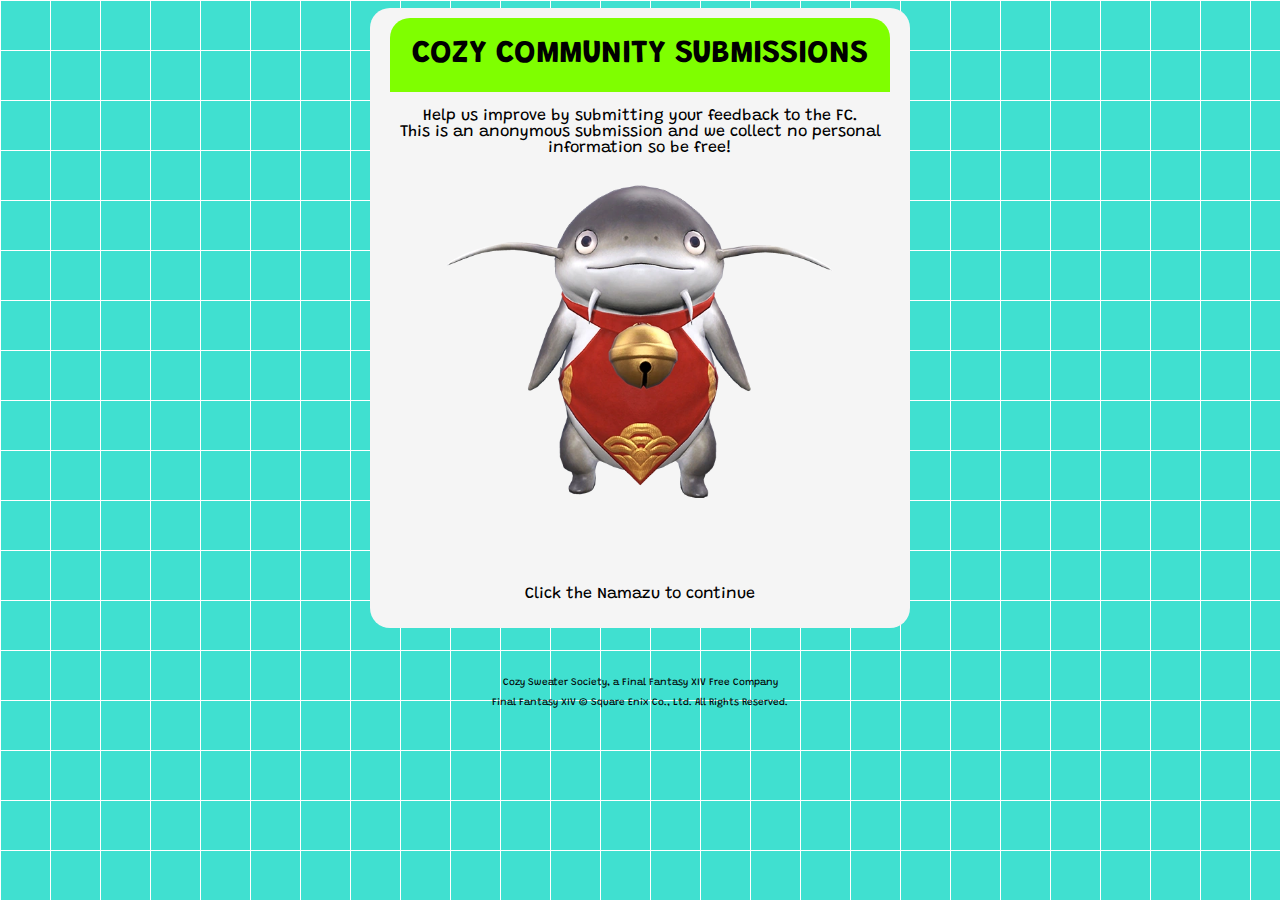
<file: index.html>
<!DOCTYPE html>
<html lang="en"><link rel="preconnect" href="https://fonts.googleapis.com">
<link rel="preconnect" href="https://fonts.gstatic.com" crossorigin>
<link href="https://fonts.googleapis.com/css2?family=Grandstander:ital,wght@0,100..900;1,100..900&family=Patrick+Hand&display=swap" rel="stylesheet">
    <link rel="stylesheet" href="homepage.css" />
    <meta charset="UTF-8" />
    <meta http-equiv="X-UA-Compatible" content="IE=edge" />
    <meta name="viewport" content="width=device-width, initial-scale=1.0" />
    <title>COZY Community Support</title>
  </head>
  <body>
    <div class="wrapper">
      <div class="title">
        <h1>COZY COMMUNITY SUBMISSIONS</h1>
      </div>
      <p>
        Help us improve by submitting your feedback to the FC.<br />
        This is an anonymous submission and we collect no personal information
        so be free!
      </p>
      <div class="imgwrapper"><a href="formpage.html">
        <img id="img_btn" src="./FFXIV_Namazu_render.png"/>
      </a></div>
      <p>Click the Namazu to continue</p>
    </div>
  </body>
  <footer>
    <p>Cozy Sweater Society, a Final Fantasy XIV Free Company</p>
    <p>Final Fantasy XIV © Square Enix Co., Ltd. All Rights Reserved.</p>
  </footer>
</html>
</file>
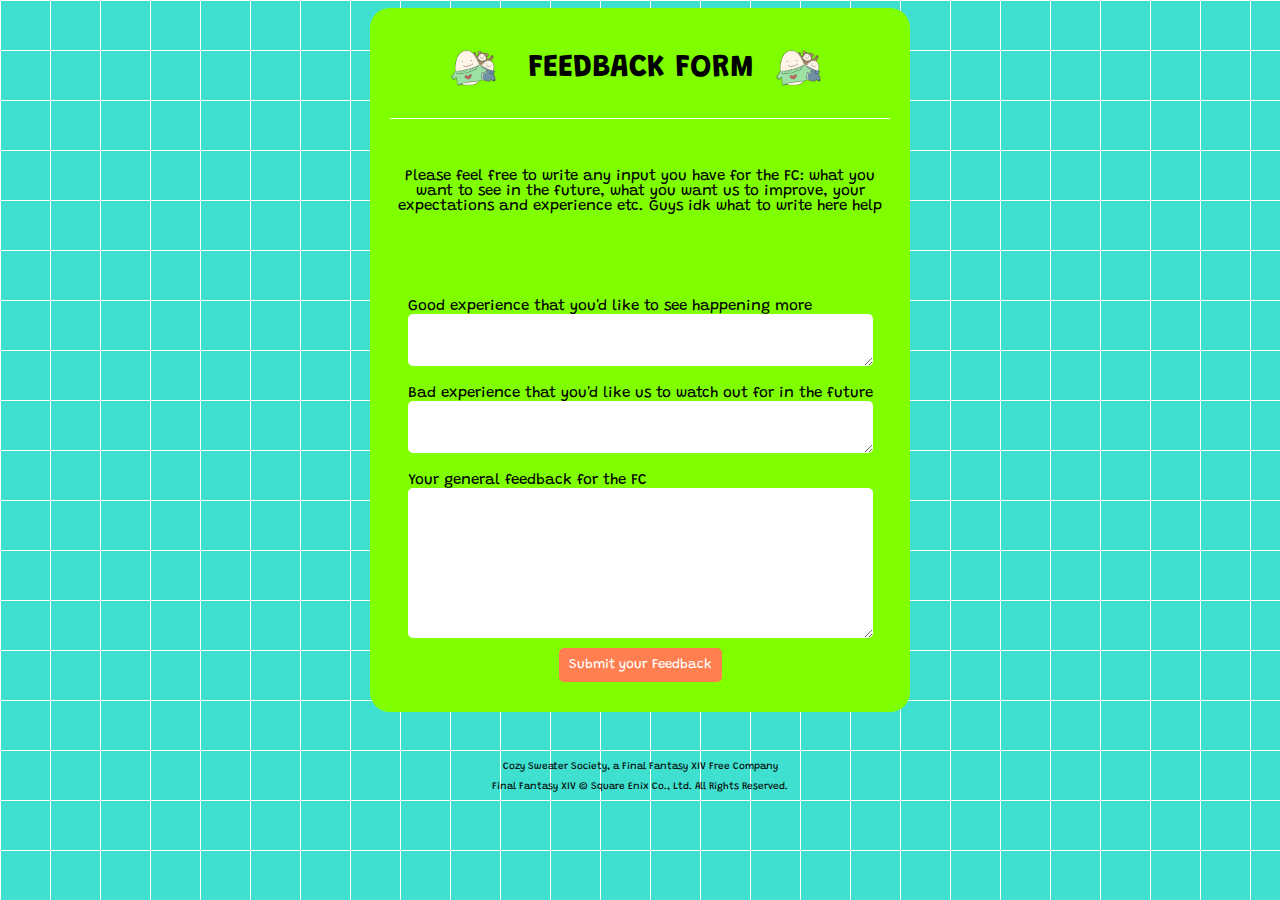
<file: formpage.html>
<!DOCTYPE html>
<html lang="en">
  <head>
    <link rel="preconnect" href="https://fonts.googleapis.com" />
    <link rel="preconnect" href="https://fonts.gstatic.com" crossorigin />
    <link
      href="https://fonts.googleapis.com/css2?family=Grandstander:ital,wght@0,100..900;1,100..900&family=Patrick+Hand&display=swap"
      rel="stylesheet"
    />

    <link rel="stylesheet" href="homepage.css" />
    <meta charset="UTF-8" />
    <meta http-equiv="X-UA-Compatible" content="IE=edge" />
    <meta name="viewport" content="width=device-width, initial-scale=1.0" />
    <title>COZY Community Support</title>
  </head>
  <body>
    <div class="form-wrapper">
      <div class="title-form">
        <img src="./egg-family.png" alt="" srcset="" />
        <h1>FEEDBACK FORM</h1>
        <img src="./egg-family.png" alt="" srcset="" />
      </div>
      <div class="divider"></div>
      <p>
        Please feel free to write any input you have for the FC: what you want
        to see in the future, what you want us to improve, your expectations and
        experience etc. Guys idk what to write here help
      </p>
      <form
        method="POST" id="form">
        <label for="good-experience"
          >Good experience that you'd like to see happening more</label
        >
        <textarea
          name="good-experience"
          id="txtarea1"
          cols="20"
          rows="3"
        ></textarea>
        <label for="bad-experience"
          >Bad experience that you'd like us to watch out for in the
          future</label
        >
        <textarea
          name="bad-experience"
          id="txtarea1"
          cols="20"
          rows="3"
        ></textarea>
        <label for="feedback">Your general feedback for the FC</label>
        <textarea name="feedback" id="txtarea1" cols="50" rows="10"></textarea>
        <input type="submit" value="Submit your Feedback" id="submitbtn"></input>
      </form>
      <div
      id="message"
      style="
        display: none;
        margin: 20px;
        font-weight: bold;
        color: green;
        padding: 8px;
        background-color: beige;
        border-radius: 4px;
        border-color: aquamarine;
      "
    ></div>
    </div>
  </body>
  <script>
    document.getElementById("form").addEventListener("submit", function (e) {
        e.preventDefault(); // Prevent the default form submission
        document.getElementById("message").textContent = "Submitting..";
        document.getElementById("message").style.display = "block";
        document.getElementById("submitbtn").disabled = true;

        // Collect the form data
        var formData = new FormData(this);
        var keyValuePairs = [];
        for (var pair of formData.entries()) {
          keyValuePairs.push(pair[0] + "=" + pair[1]);
        }

        var formDataString = keyValuePairs.join("&");

        // Send a POST request to your Google Apps Script
        fetch(
          "https://script.google.com/macros/s/AKfycbwHx0jTB7cFzho0-h6YPAeZzrbG41qKOxITxkyqzor_zWlZgTX4XQAypghSAFynNRUBsw/exec",
          {
            redirect: "follow",
            method: "POST",
            body: formDataString,
            headers: {
              "Content-Type": "text/plain;charset=utf-8",
            },
          }
        )
          .then(function (response) {
            // Check if the request was successful
            if (response) {
              return response; // Assuming your script returns JSON response
            } else {
              throw new Error("Failed to submit the form.");
            }
          })
          .then(function (data) {
            // Display a success message
            document.getElementById("message").textContent =
              "Data submitted successfully!";
            document.getElementById("message").style.display = "block";
            document.getElementById("message").style.backgroundColor = "green";
            document.getElementById("message").style.color = "beige";
            document.getElementById("submitbtn").disabled = false;
            document.getElementById("form").reset();

            setTimeout(function () {
              document.getElementById("message").textContent = "";
              document.getElementById("message").style.display = "none";
            }, 2600);
          })
          .catch(function (error) {
            // Handle errors, you can display an error message here
            console.error(error);
            document.getElementById("message").textContent =
              "An error occurred while submitting the form.";
            document.getElementById("message").style.display = "block";
          });
      });
  </script>
  <footer>
    <p>Cozy Sweater Society, a Final Fantasy XIV Free Company</p>
    <p>Final Fantasy XIV © Square Enix Co., Ltd. All Rights Reserved.</p>
  </footer>
</html>
</file>
<file: homepage.css>
body {
  background-color: turquoise;
  font-family: "Grandstander", cursive;
  background-color: #e5e5f7;
  background-image: linear-gradient(white 1px, transparent 1px), linear-gradient(to right, white 1px, turquoise 1px);
  background-size: 50px 50px;
}

footer {
  text-align: center;
  font-size: 10px;
  margin-top: 50px;
}

.wrapper {
  width: 500px;
  height: 600px;
  background-color: whitesmoke;
  display: flex;
  justify-content: center;
  align-items: center;
  border-radius: 20px;
  margin: auto;
  flex-direction: column;
  padding: 10px 20px;
}

.title,
.title-form {
  width: 500px;
  height: fit-content;
  background-color: chartreuse;
  text-align: center;
  border-top-left-radius: 20px;
  border-top-right-radius: 20px;
  display: flex;
  flex-direction: row;
  justify-content: center;
}

.title h1 {
  margin-top: 10px 0px;
}

.title-form h1 {
  margin-top: auto;
  margin-bottom: auto;
}

.wrapper p {
  /* font-weight: bold; */
  text-align: center;
}

.form-wrapper {
  width: fit-content;
  height: fit-content;
  background-color: chartreuse;
  display: flex;
  align-items: center;
  border-radius: 20px;
  margin: auto;
  flex-direction: column;
  padding: 10px 20px 30px 20px;

  animation: fadeInAnimation ease 2s;
  animation-iteration-count: 1;
  animation-fill-mode: forwards;
}

@keyframes fadeInAnimation {
  0% {
    opacity: 0;
  }

  100% {
    opacity: 1;
  }
}

.form-wrapper p {
  margin-top: 50px;
  font-size: 15px;
  text-align: center;
  width: 500px;
}

.divider {
  width: 100%;
  height: 1px;
  background-color: white;
}

.title-form img {
  width: 20%;
  height: auto;
}

.form-wrapper form {
  margin-top: 50px;
  display: flex;
  flex-direction: column;
  font-family: "Grandstander", cursive;
}

.imgwrapper {
  display: flex;
  justify-content: center;
  width: 500px;
  height: 500px;
}

.imgwrapper img {
  margin: auto;
  width: 400px;
  height: auto;
  -webkit-transition: all 0.5s ease;
  -moz-transition: all 0.5s ease;
  -ms-transition: all 0.5s ease;
  transition: all 0.5s ease;
}

.imgwrapper img:hover {
  transform: scale(0.8);
}

#submitbtn {
  border-radius: 5px;
  height: fit-content;
  width: fit-content;
  background-color: coral;
  color: white;
  border: 0;
  margin-top: 10px;
  padding: 10px;
  font-family: "Grandstander", cursive;
  align-self: center;
}

#txtarea1 {
  border-radius: 5px;
  border: none;
  font-family: "Grandstander", cursive;
  padding: 5px;
}

.form-wrapper label {
  font-family: "Grandstander", cursive;
  margin-top: 20px;
  font-size: 15px;
}
</file>
